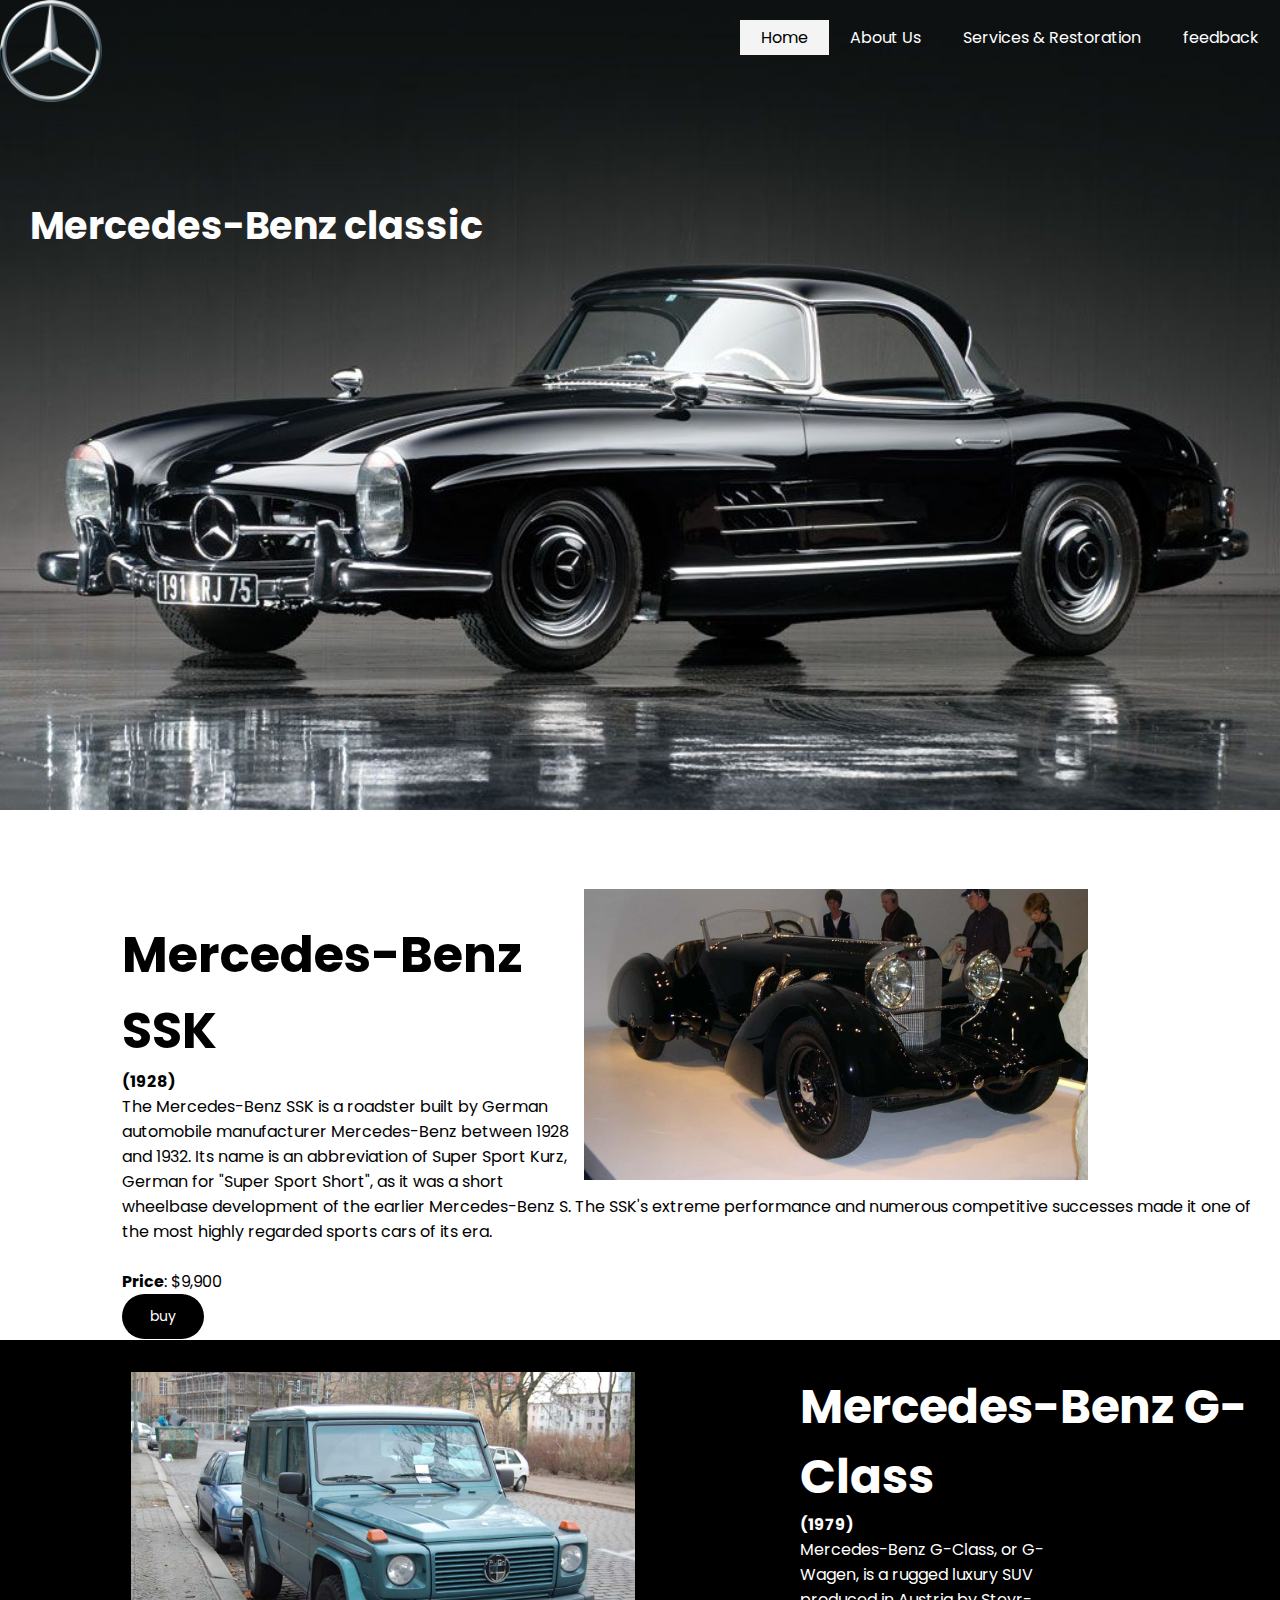
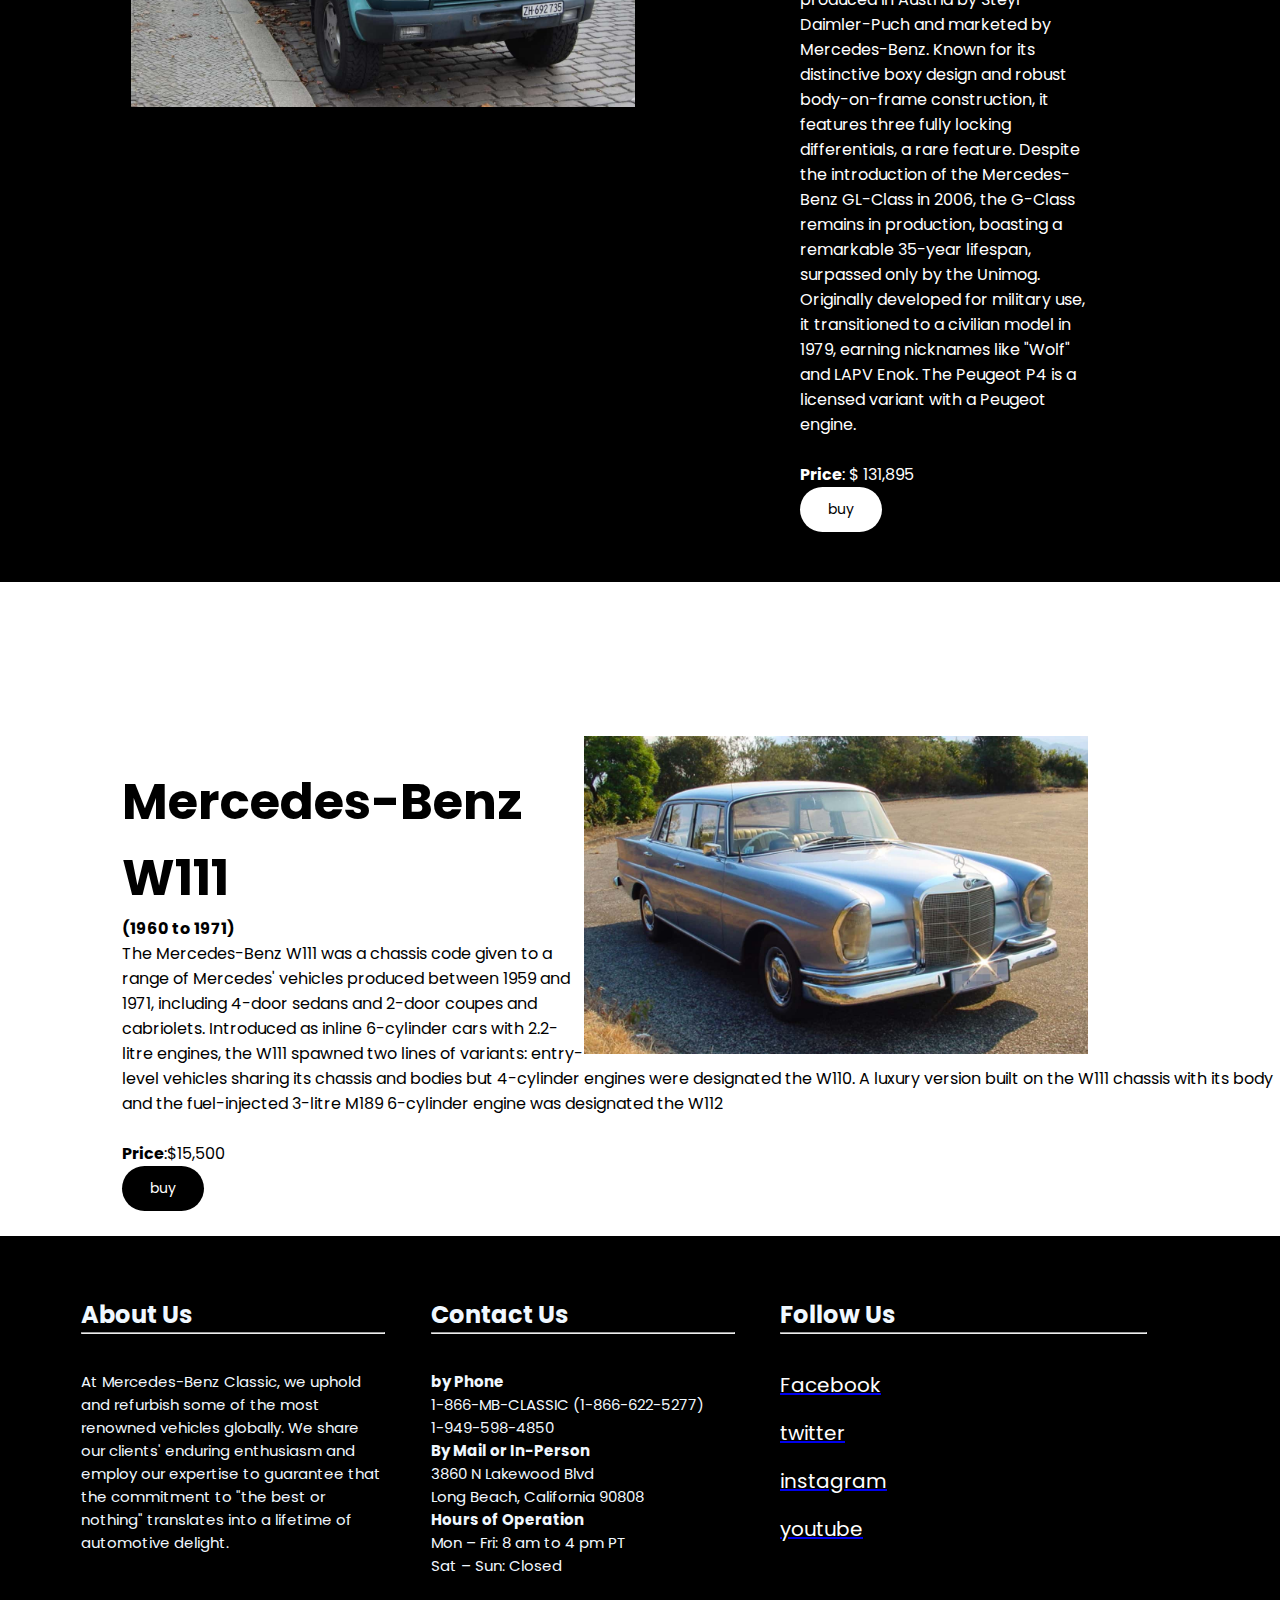
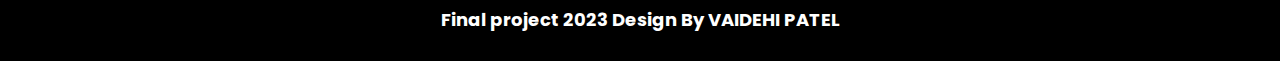
<file: index.html>
<html>
    <head>
        <title>Mercedes-Benz</title>
            <!-- Meta information -->

        <meta charset="utf-8">
        <meta name="viewport" content="width=device-width, initial-scale=1">
        <!-- External stylesheets -->
        <link rel="stylesheet" type="text/css" href="Styles/style.css">
        <link rel="shortcut icon" href="Images/logo.png" type="image/x-icon" />
    </head>
    <body>
        <!-- Header Section -->
        <header>
            <div class="main">
                <div class="logo">
                    <img  style="border: transparent;" src="Images/logo.png" alt="logo">
                </div>
                <!-- Navigation Menu -->
                <div class="nav">
                <ul>
                    <li><a  href="index.html">Home</a></li>
                    <li><a href="about.html">About Us</a></li>
                    <li><a href="services.html">Services & Restoration</a></li>
                    <li><a href="feedback.html">feedback</a></li>
                </ul>
            </div>
        <div class="title">
           <!-- Section 2 - Mercedes-Benz G-Class -->
            <h1>Mercedes-Benz classic</h1>
            </div>
            <br>
        </div>
        </header>
        <br><br><br>
    </div>
<div class="section">
    <div class="position">
        <div class="clip">
            <img src="Images/photo-1.jpeg">
            </div>
            <!-- Section 2 - Mercedes-Benz SSK -->
    <h1>Mercedes-Benz SSK</h1>
    <p><strong> (1928)</strong>
        <br>The Mercedes-Benz SSK is a roadster built by German automobile manufacturer Mercedes-Benz between 1928 and 1932. 
        Its name is an abbreviation of Super Sport Kurz, German for "Super Sport Short", as it was a short wheelbase development of the earlier Mercedes-Benz S.
         The SSK's extreme performance and numerous competitive successes made it one of the most highly regarded sports cars of its era.
        <br><br><strong>Price</strong>: $9,900</p>

        <a class="button" style=" text-decoration:none; color:white;" href="https://www.mercedes-benz.ca/en/home" target="_blank">buy</a>

    <br>
    </div>
</div>
<br><br><br>
<div class="section2">
    <div class="position2">
        <div class="clip2">
            <img src="Images/photo-2.jpeg">
            </div>
            <!-- Section 2 - Mercedes-Benz G-Class -->
        <h1 style="font-size: 47px;"> Mercedes-Benz G-Class</h1>
        <p style="padding-right: 190px;"><strong> (1979)</strong>
            <br> Mercedes-Benz G-Class, or G-Wagen, is a rugged luxury SUV produced in Austria by Steyr-Daimler-Puch and marketed by Mercedes-Benz.
             Known for its distinctive boxy design and robust body-on-frame construction, it features three fully locking differentials, a rare feature.
              Despite the introduction of the Mercedes-Benz GL-Class in 2006, the G-Class remains in production, boasting a remarkable 35-year lifespan, 
              surpassed only by the Unimog. Originally developed for military use, it transitioned to a civilian model in 1979, earning nicknames like "Wolf" 
              and LAPV Enok. The Peugeot P4 is a licensed variant with a Peugeot engine.
              <br><br><strong>Price</strong>: $ 131,895</p>
              <a class="button2" style=" text-decoration:none;" href="https://www.mercedes-benz.ca/en/home" target="_blank">buy</a></p> 
            </div><br>
</div>
</div>
<br><br>
<br><br><br>
<div class="section3">
    <div class="position">
        <div class="clip">
            <img src="Images/photo-3.jpeg">
            </div>
            <!-- Section 3 - Mercedes-Benz W111 -->
        <h1>Mercedes-Benz W111</h1>
        <p><strong>(1960 to 1971)</strong>
            <br> The Mercedes-Benz W111 was a chassis code given to a range of Mercedes' vehicles produced between 1959 and 1971,
             including 4-door sedans and 2-door coupes and cabriolets. Introduced as inline 6-cylinder cars with 2.2-litre engines,
              the W111 spawned two lines of variants: entry-level vehicles sharing its chassis and bodies but 4-cylinder engines were designated the W110.
               A luxury version built on the W111 chassis with its body and the fuel-injected 3-litre M189 6-cylinder engine was designated the W112
               <br><br><strong>Price</strong>:$15,500</p>
               <a class="button" style=" text-decoration:none; color:white;" href="https://www.mercedes-benz.ca/en/home" target="_blank">buy</a>

    </div>
</div><br>
<!-- Footer Section -->
<footer>
        <div class="footer1">
            <div class="footer-col">
                <h2>About Us</h2><hr><br><br>
                <p>At Mercedes-Benz Classic, we uphold and refurbish some of the most renowned vehicles globally.
                    We share our clients' enduring enthusiasm and employ our expertise to guarantee that the 
                    commitment to "the best or nothing" translates into a lifetime of automotive delight.</p>
                
            </div>
            <div class="footer-col">
                <h2>Contact Us</h2><hr><br><br>
                <p><strong> by Phone</strong><br>

                    1-866-MB-CLASSIC (1-866-622-5277)<br>
                    1-949-598-4850<br>
                    
                    <strong>By Mail or In-Person</strong><br>
                    
                    3860 N Lakewood Blvd<br>
                    Long Beach, California 90808<br>
                    
                    <strong>Hours of Operation</strong><br>
                    
                    Mon – Fri: 8 am to 4 pm PT<br>
                    Sat – Sun: Closed</p>
            </div>

            <div class="footer-col">
                <h2>Follow Us</h2><hr><br><br>
                <div class="social">   
                    <a target="_blank" href="https://www.facebook.com/MercedesBenzCanada/"><p>Facebook</p></a><br>
                    <a target="_blank" href="https://twitter.com/MercedesBenzCDN"><p> twitter</p></a><br>
                    <a target="_blank" href="https://www.instagram.com/mercedesbenzcanada/"><p>instagram</p></a><br>
                    <a target="_blank" href="https://www.youtube.com/user/MercedesBenzCanada/"><p>youtube</p></a>
                </div>
            </div>
        </div>
    </div>
    <br><h3 style="font-size:18px; text-align:center; color:white; margin-bottom:-22px;">Final project 2023 Design By VAIDEHI PATEL</h3>
    <!--javascript-->
    <script src="nav.js">
         function handleClick(link) {
        window.open(link, '_blank');
    }

    </script>
    </body>
</html>
</file>
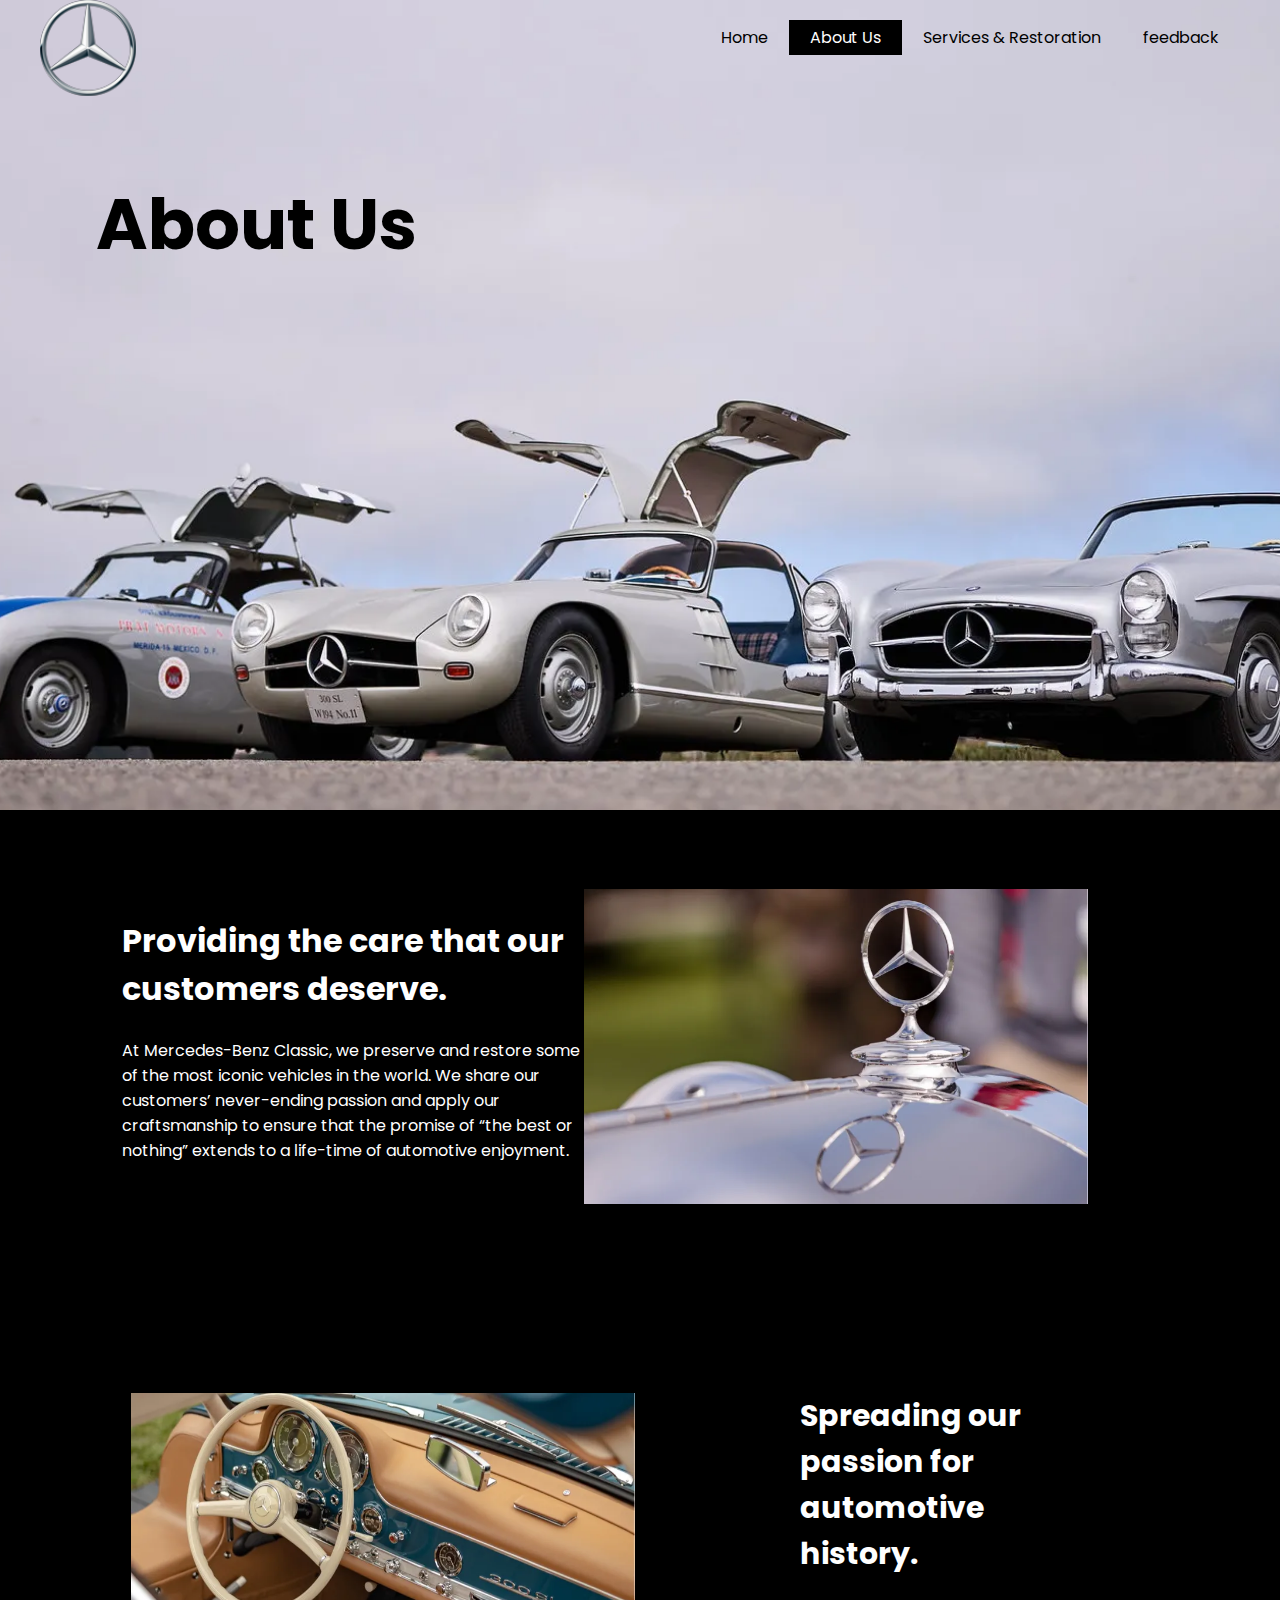
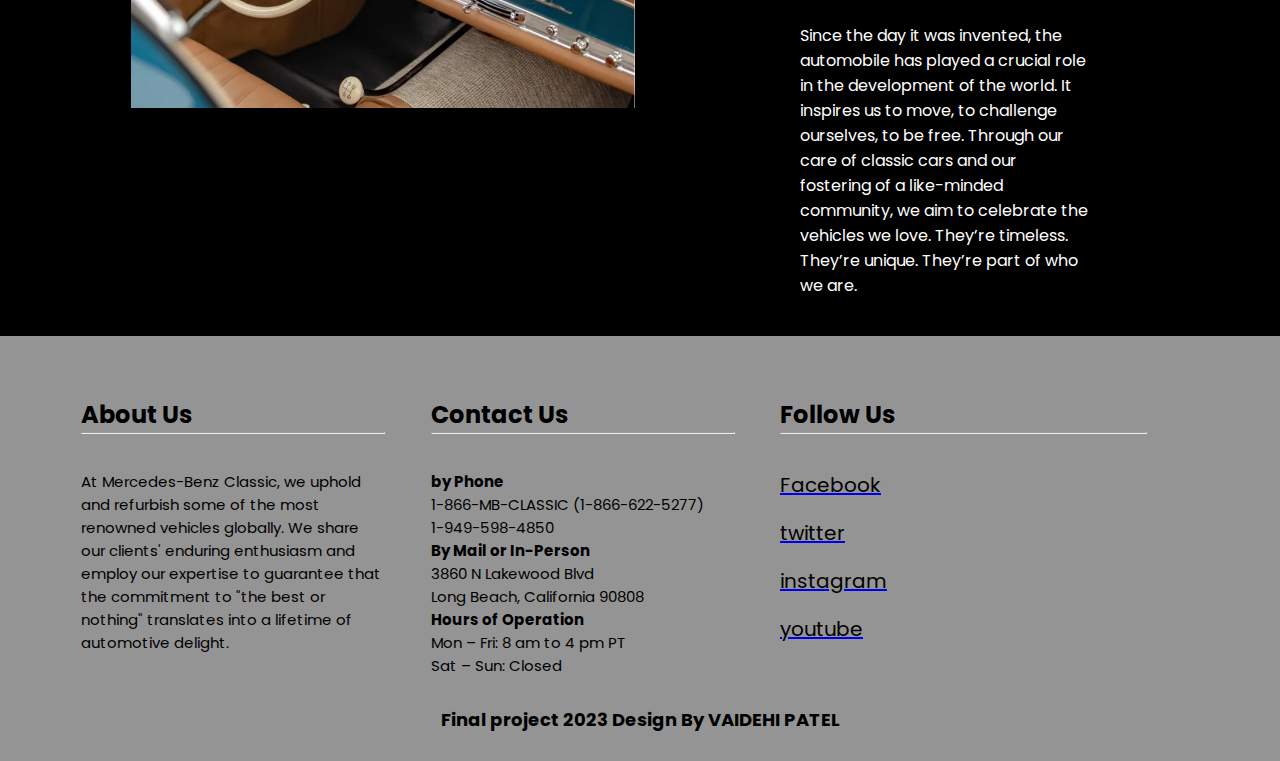
<file: about.html>
<html>
    <head>
        <title>about us</title>
        <meta charset="utf-8">
        <meta name="viewport" content="width=device-width, initial-scale=1">
        <link rel="stylesheet" type="text/css" href="Styles/about.css">
        <link rel="shortcut icon" href="Images/logo.png" type="image/x-icon" />

        <link  rel="stylesheet" href="https://cdnjs.cloudflare.com/ajax/libs/font-awesome/6.4.0/css/all.min.css">
    </head>
    <body>
        <header>
            <div class="main">
                <div class="logo">
                    <img  style="border: transparent;" src="Images/logo.png" alt="logo">
                </div>
                <div class="port">
                <ul>
                    <li><a  href="index.html">Home</a></li>
                    <li><a  href="about.html">About Us</a></li>
                    <li><a href="services.html">Services & Restoration</a></li>
                    <li><a href="feedback.html">feedback</a></li>
                </ul>
            </div>
        <div class="title">
            <h1>About Us</h1>
            </div>
            <br>
        </div>
        </header>
        <br><br><br>
    </div>
<div class="section">
    <div class="pose">
        <div class="clip">
            <img src="Images/about2.webp">
            </div>
    <h1>Providing the care that our customers deserve.</h1><br>
    <p>At Mercedes-Benz Classic, we preserve and restore some of the most iconic vehicles in the world.
         We share our customers’ never-ending passion and apply our craftsmanship to ensure that the promise of
          “the best or nothing” extends to a life-time of automotive enjoyment.</p>
    <br>
    </div>
</div>
<br><br><br><br>
<div class="section2">
    <div class="pose2">
        <div class="clip2">
            <img src="Images/about1.webp">
            </div>
        <h1 style="font-size: 30px;padding-right: 190px;"> Spreading our passion for automotive history.</h1><br>
        <p style="padding-right: 190px;">Since the day it was invented, the automobile has played a crucial role in the development of the world.
             It inspires us to move, to challenge ourselves, to be free. Through our care of classic cars and our fostering of a like-minded
              community, we aim to celebrate the vehicles we love. They’re timeless. They’re unique. They’re part of who we are. </p>
              </div><br>
</div>
</div>
<br><br><br><br><br>

<footer>
        <div class="now">
            <div class="footer-col">
                <h2>About Us</h2><hr><br><br>
                <p>At Mercedes-Benz Classic, we uphold and refurbish some of the most renowned vehicles globally.
                    We share our clients' enduring enthusiasm and employ our expertise to guarantee that the 
                    commitment to "the best or nothing" translates into a lifetime of automotive delight.</p>
                
            </div>
            <div class="footer-col">
                <h2>Contact Us</h2><hr><br><br>
                <p><strong> by Phone</strong><br>

                    1-866-MB-CLASSIC (1-866-622-5277)<br>
                    1-949-598-4850<br>
                    
                    <strong>By Mail or In-Person</strong><br>
                    
                    3860 N Lakewood Blvd<br>
                    Long Beach, California 90808<br>
                    
                    <strong>Hours of Operation</strong><br>
                    
                    Mon – Fri: 8 am to 4 pm PT<br>
                    Sat – Sun: Closed</p>
            </div>

            <div class="footer-col">
                <h2>Follow Us</h2><hr><br><br>
                <div class="social">
                    <a target="_blank" href="https://www.facebook.com/MercedesBenzCanada/"><p>Facebook</p></a><br>
                    <a target="_blank" href="https://twitter.com/MercedesBenzCDN"><p> twitter</p></a><br>
                    <a target="_blank" href="https://www.instagram.com/mercedesbenzcanada/"><p>instagram</p></a><br>
                    <a target="_blank" href="https://www.youtube.com/user/MercedesBenzCanada/"><p>youtube</p></a>
                </div>
            </div>
        </div>
    </div>
    <br><h3 style="font-size:18px; text-align:center; color:rgb(0, 0, 0); margin-bottom:-22px;">Final project 2023 Design By VAIDEHI PATEL</h3>
    <script src="nav.js"></script>
</body>
</html>
</file>
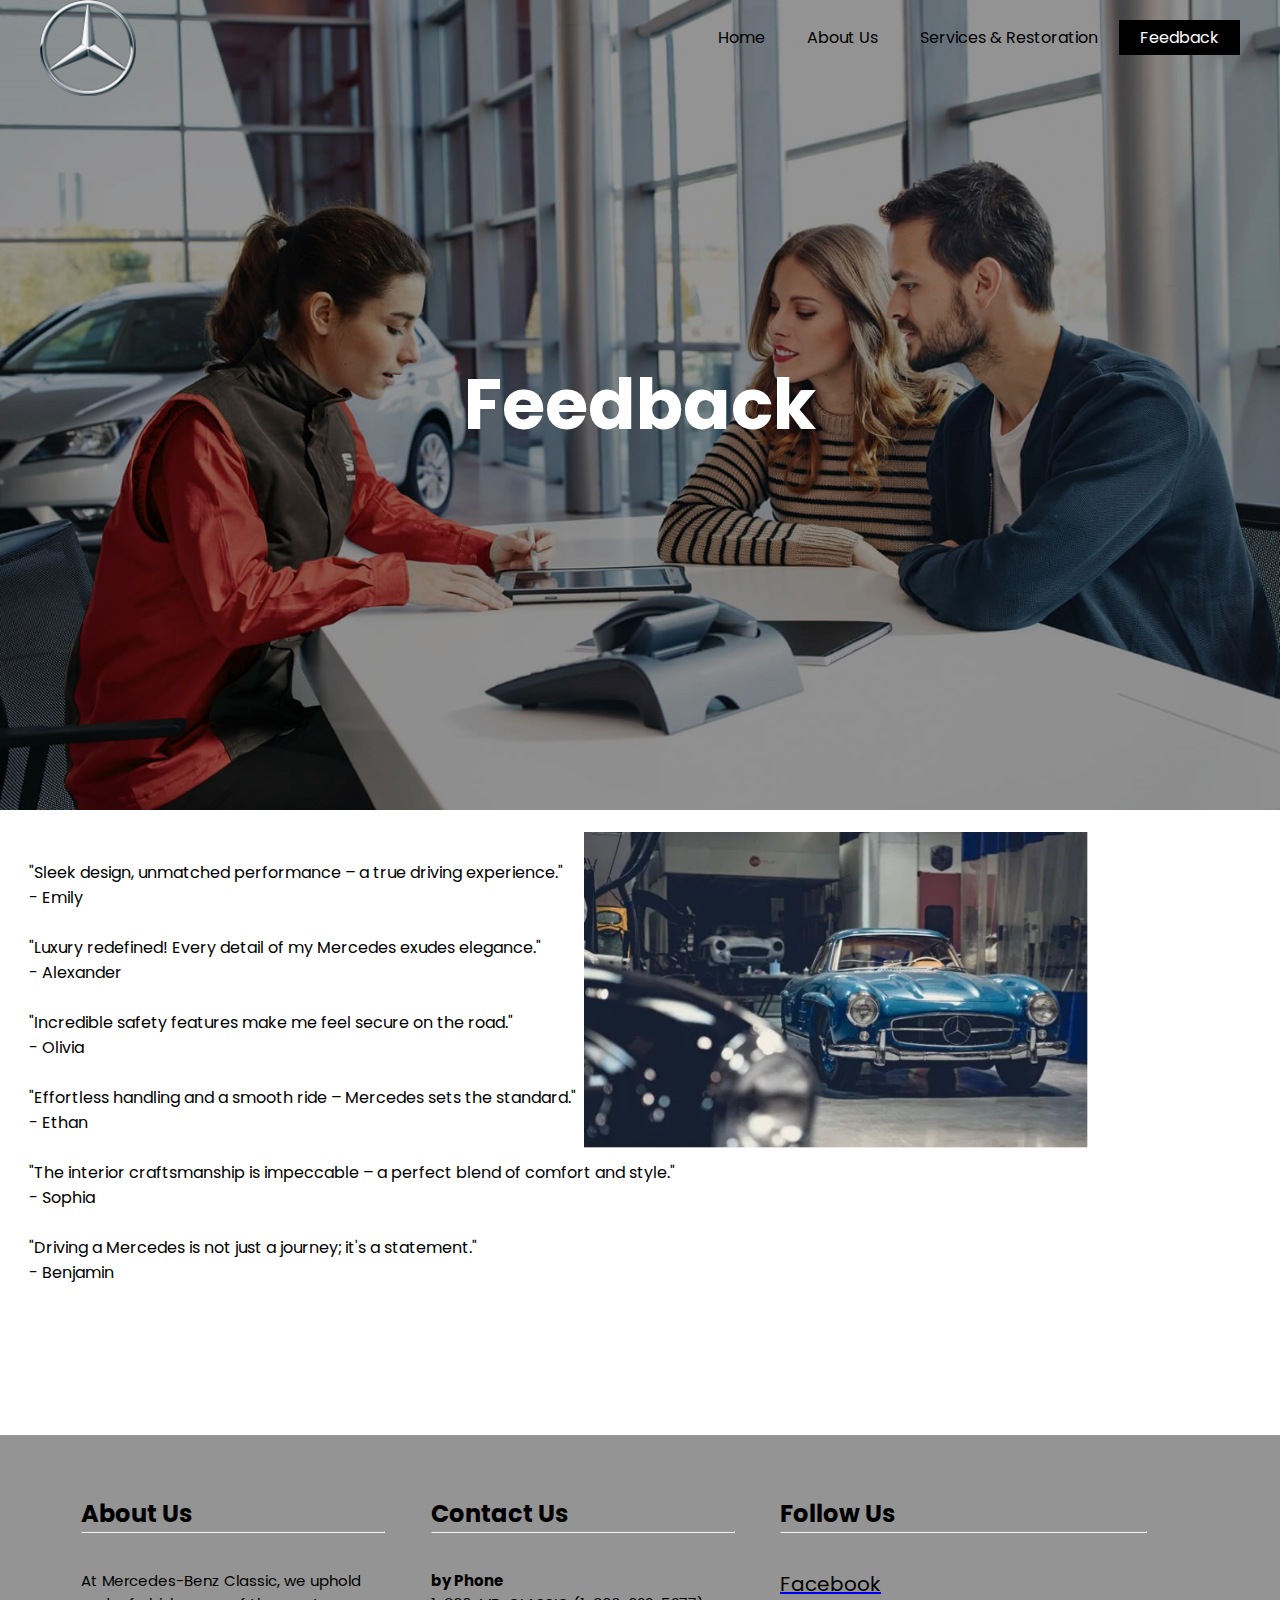
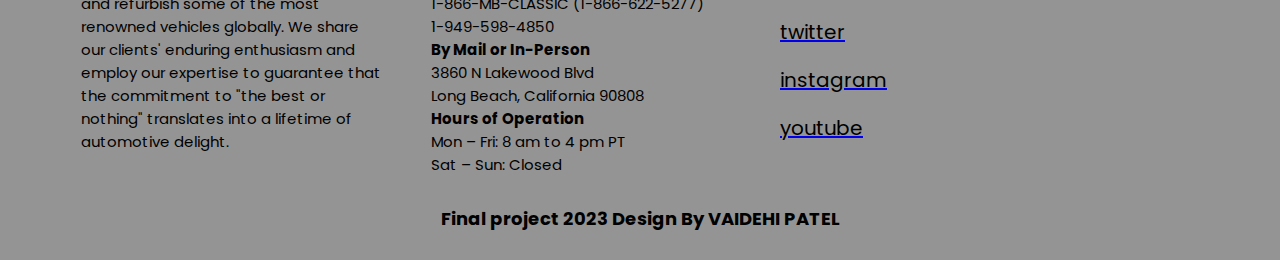
<file: feedback.html>
<html>
    <head>
        <title>Services & Restoration</title>
         <!-- Meta information -->
        <meta charset="utf-8">
        <meta name="viewport" content="width=device-width, initial-scale=1">
        <!-- External stylesheets -->
        <link rel="stylesheet" type="text/css" href="Styles/feedback.css">
        <link rel="shortcut icon" href="Images/logo.png" type="image/x-icon" />

        <link  rel="stylesheet" href="https://cdnjs.cloudflare.com/ajax/libs/font-awesome/6.4.0/css/all.min.css">
    </head>
    <body>
        <header>
            <div class="main">
                <div class="logo">
                    <img  style="border: transparent;" src="Images/logo.png" alt="logo">
                </div>
                <div class="nav">
                <ul>
                    <li><a  href="index.html">Home</a></li>
                    <li><a  href="about.html">About Us</a></li>
                    <li><a  href="services.html">Services & Restoration</a></li>
                    <li><a  href="feedback.html">Feedback</a></li>
                </ul>
            </div>
        <div class="title">
            <h1>Feedback</h1>
            </div>
            <br>
        </div>
        </header>
    </div><br><br>
<div class="section">
    <div class="word">
        <div class="clip">
            <img src="Images/feedback1.webp ">
            </div>
            <div class="feedback">
                <p>"Sleek design, unmatched performance – a true driving experience." 
                    <br>- Emily</p>
                    <br>

                <p>"Luxury redefined! Every detail of my Mercedes exudes elegance." 
                    <br>- Alexander</p>
                    <br>
                <p>"Incredible safety features make me feel secure on the road." 
                    <br>- Olivia</p>
                 <br>
                <p>"Effortless handling and a smooth ride – Mercedes sets the standard." 
                    <br>- Ethan</p>
                    <br>
        
                <p>"The interior craftsmanship is impeccable – a perfect blend of comfort and style." 
                    <br>- Sophia</p>
                    <br>
 
                <p>"Driving a Mercedes is not just a journey; it's a statement." 
                    <br>- Benjamin</p>
 
            
            </div>
        </body>

    </div>
</div><br>
<br><br><br><br>
<footer>
        <div class="footer1">
            <div class="footer-col">
                <h2>About Us</h2><hr><br><br>
                <p>At Mercedes-Benz Classic, we uphold and refurbish some of the most renowned vehicles globally.
                    We share our clients' enduring enthusiasm and employ our expertise to guarantee that the 
                    commitment to "the best or nothing" translates into a lifetime of automotive delight.</p>
                
            </div>
            <div class="footer-col">
                <h2>Contact Us</h2><hr><br><br>
                <p><strong> by Phone</strong><br>

                    1-866-MB-CLASSIC (1-866-622-5277)<br>
                    1-949-598-4850<br>
                    
                    <strong>By Mail or In-Person</strong><br>
                    
                    3860 N Lakewood Blvd<br>
                    Long Beach, California 90808<br>
                    
                    <strong>Hours of Operation</strong><br>
                    
                    Mon – Fri: 8 am to 4 pm PT<br>
                    Sat – Sun: Closed</p>
            </div>

            <div class="footer-col">
                <h2>Follow Us</h2><hr><br><br>
                <div class="social">
                    <a target="_blank" href="https://www.facebook.com/MercedesBenzCanada/"><p>Facebook</p></a><br>
                    <a target="_blank" href="https://twitter.com/MercedesBenzCDN"><p> twitter</p></a><br>
                    <a target="_blank" href="https://www.instagram.com/mercedesbenzcanada/"><p>instagram</p></a><br>
                    <a target="_blank" href="https://www.youtube.com/user/MercedesBenzCanada"><p>youtube</p></a>
                </div>
            </div>
        </div>
    </div>
    <br><h3 style="font-size:18px; text-align:center; color:rgb(0, 0, 0); margin-bottom:-22px;">Final project 2023 Design By VAIDEHI PATEL</h3>
    <!--javascript-->
    <script src="nav.js"></script>

</body>
</html>
</file>
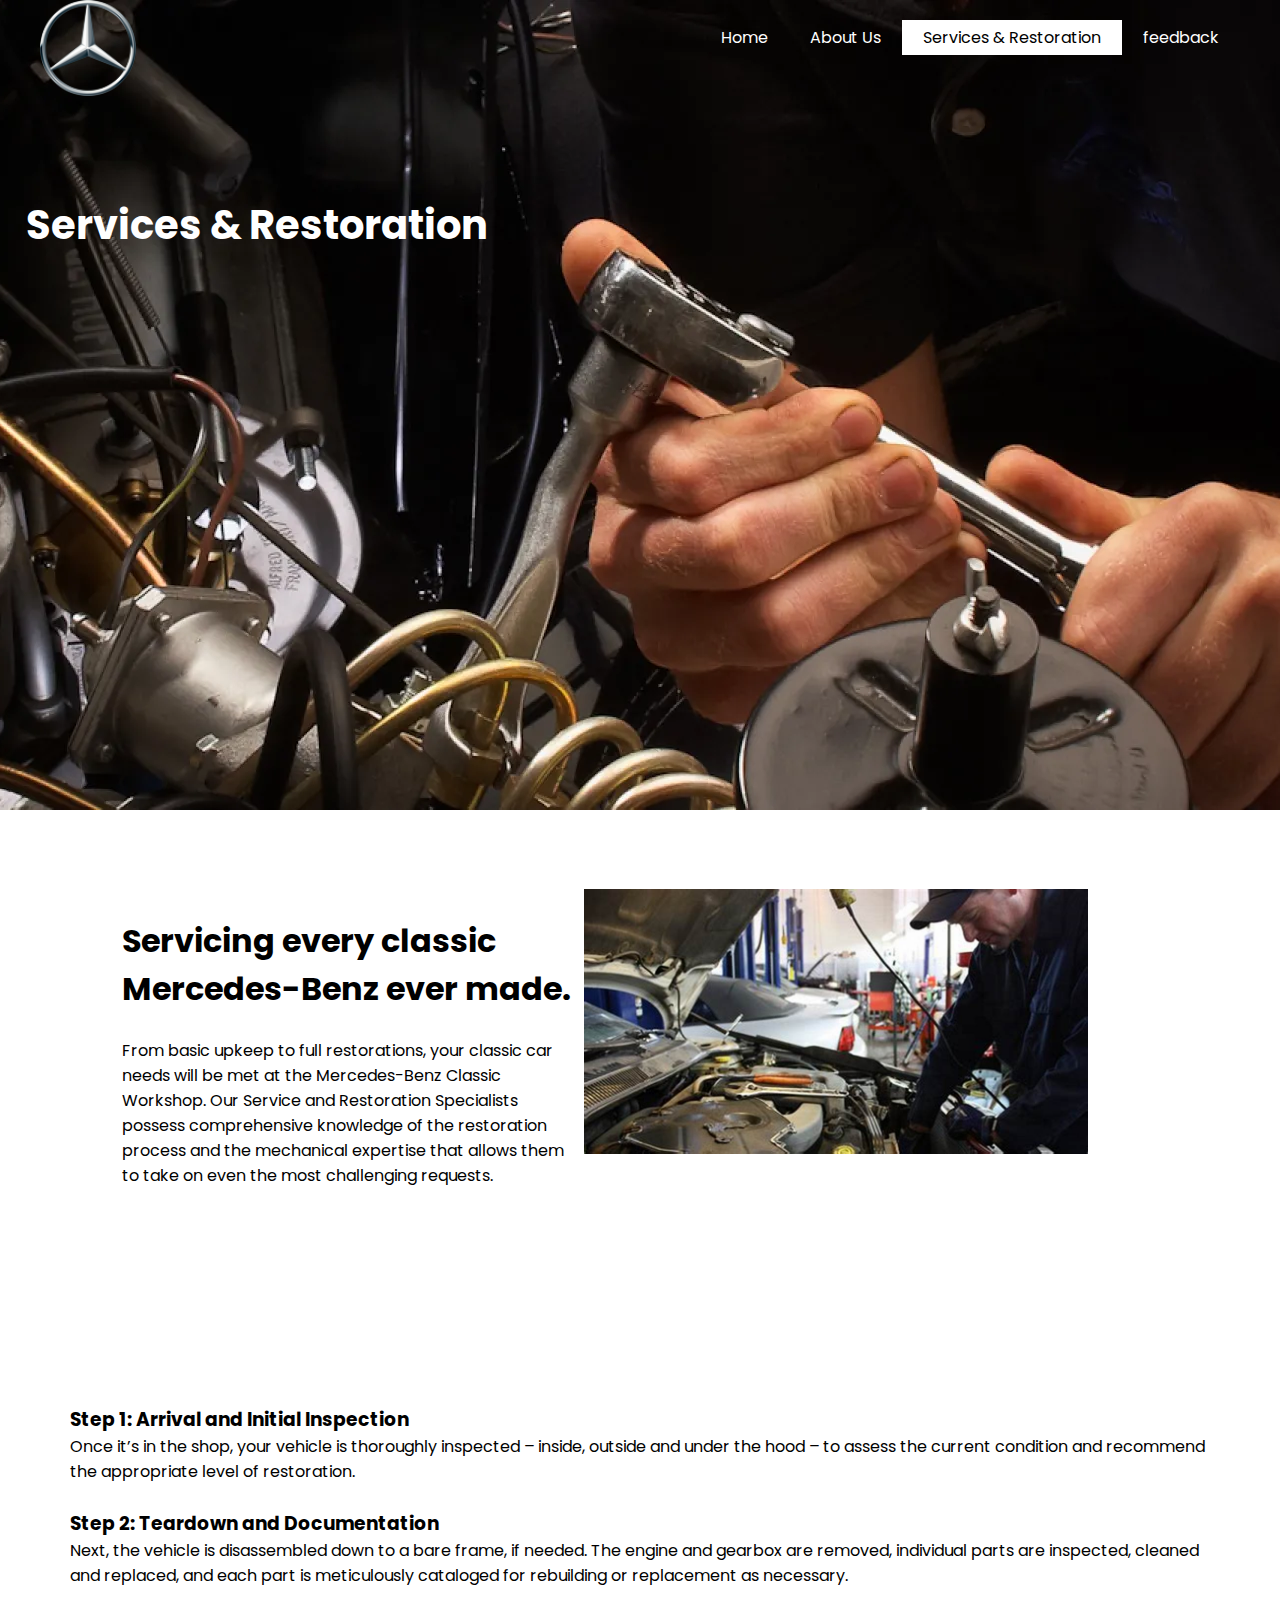
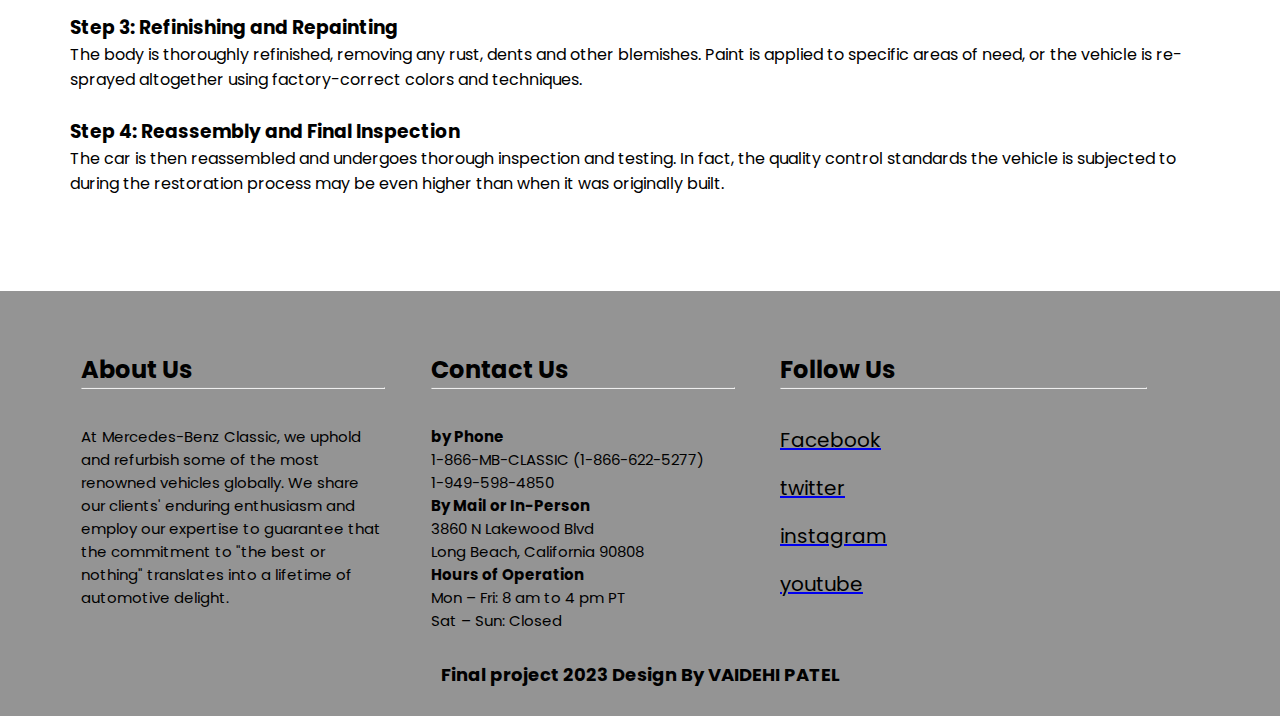
<file: services.html>
<html>
    <head>
        <title>Services & Restoration</title>
         <!-- Meta information -->

        <meta charset="utf-8">
        <meta name="viewport" content="width=device-width, initial-scale=1">
        <!-- External stylesheets -->
        <link rel="stylesheet" type="text/css" href="Styles/services.css">
        <link rel="shortcut icon" href="Images/logo.png" type="image/x-icon" />

        <link  rel="stylesheet" href="https://cdnjs.cloudflare.com/ajax/libs/font-awesome/6.4.0/css/all.min.css">
    </head>
    <body>
        <header>
            <div class="main">
                <div class="logo">
                    <img  style="border: transparent;" src="Images/logo.png" alt="logo">
                </div>
                <div class="nav">
                <ul>
                    <li><a  href="index.html">Home</a></li>
                    <li><a  href="about.html">About Us</a></li>
                    <li><a  href="services.html">Services & Restoration</a></li>
                    <li><a href="feedback.html">feedback</a></li>
                </ul>
            </div>
        <div class="title">
            <h1>Services & Restoration</h1>
            </div>
            <br>
        </div>
        </header>
        <br><br><br>
    </div>
<div class="section">
    <div class="position">
        <div class="clip">
            <img src="Images/service1.jpeg">
            </div>
    <h1>Servicing every classic Mercedes-Benz ever made.</h1><br>
    <p>From basic upkeep to full restorations, your classic car needs will be met at the Mercedes-Benz Classic Workshop.
         Our Service and Restoration Specialists possess comprehensive knowledge of the restoration process and the mechanical
          expertise that allows them to take on even the most challenging requests.</p>

    </div>
</div>

<div class="work">
<h3>Step 1: Arrival and Initial Inspection</h3>
<p>Once it’s in the shop, your vehicle is thoroughly inspected – inside, 
    outside and under the hood – to assess the current condition and recommend the appropriate level of restoration.</p>
<br>
    <h3>Step 2: Teardown and Documentation</h3>
<p>Next, the vehicle is disassembled down to a bare frame, if needed. The engine and gearbox are removed,
     individual parts are inspected, cleaned and replaced, and each part is meticulously cataloged for rebuilding or 
     replacement as necessary.</p>
<br>
    <h3>Step 3: Refinishing and Repainting</h3>
<p>The body is thoroughly refinished, removing any rust, dents and other blemishes. 
    Paint is applied to specific areas of need, or the vehicle is re-sprayed altogether using factory-correct colors and techniques.</p>
<br>
    <h3>Step 4: Reassembly and Final Inspection</h3>
<p>The car is then reassembled and undergoes thorough inspection and testing. In fact, 
    the quality control standards the vehicle is subjected to during the restoration process may be even higher than when 
    it was originally built.</p>
    <br>
</div>
<footer>
        <div class="footer1">
            <div class="footer-col">
                <h2>About Us</h2><hr><br><br>
                <p>At Mercedes-Benz Classic, we uphold and refurbish some of the most renowned vehicles globally.
                    We share our clients' enduring enthusiasm and employ our expertise to guarantee that the 
                    commitment to "the best or nothing" translates into a lifetime of automotive delight.</p>
                
            </div>
            <div class="footer-col">
                <h2>Contact Us</h2><hr><br><br>
                <p><strong> by Phone</strong><br>

                    1-866-MB-CLASSIC (1-866-622-5277)<br>
                    1-949-598-4850<br>
                    
                    <strong>By Mail or In-Person</strong><br>
                    
                    3860 N Lakewood Blvd<br>
                    Long Beach, California 90808<br>
                    
                    <strong>Hours of Operation</strong><br>
                    
                    Mon – Fri: 8 am to 4 pm PT<br>
                    Sat – Sun: Closed</p>
            </div>

            <div class="footer-col">
                <h2>Follow Us</h2><hr><br><br>
                <div class="social">
                    <a target="_blank" href="https://www.facebook.com/MercedesBenzCanada/"><p>Facebook</p></a><br>
                    <a target="_blank" href="https://twitter.com/MercedesBenzCDN"><p> twitter</p></a><br>
                    <a target="_blank" href="https://www.instagram.com/mercedesbenzcanada/"><p>instagram</p></a><br>
                    <a target="_blank" href="https://www.youtube.com/user/MercedesBenzCanada"><p>youtube</p></a>
                </div>
            </div>
        </div>
    </div>
    <br><h3 style="font-size:18px; text-align:center; color:rgb(0, 0, 0); margin-bottom:-22px;">Final project 2023 Design By VAIDEHI PATEL</h3>
    <!--javascript-->
    <script src="nav.js"></script>

    </body>
</html>
</file>
<file: Styles/about.css>
@import url('https://fonts.googleapis.com/css2?family=Alkatra&family=Poppins:wght@400;500;600&display=swap');
* {
    padding:0;
    margin: 0;
    box-sizing: border-box;
}
header {
    background-image: url(../Images/aboutbg.webp);
    height: 90vh;
    background-size:cover;
    background-position:center;
}
body {
    margin: 0;
    font-family: 'Alkatra', cursive;
    font-family: 'Poppins', sans-serif;
    background-color:rgb(0, 0, 0);
}
ul {
    float: right;
    list-style-type: none;
    margin-top: 25px;
    display: inline-flex;
    list-style:none;

}
ul li {
    display:block;
}
ul li a {
    text-decoration: none;
    color:rgb(0, 0, 0);
    padding: 5px 20px;
    border: 1px solid transparent;
    transition: 0.6s ease;
    position: -webkit-sticky;
    position: sticky;
}
.active, ul li a:hover {
    background-color: rgb(0, 0, 0);
    color: rgb(255, 253, 253);
    text-decoration-thickness: 22px;    
}
.logo img {
    float: left;
    width: 8%;
    top:115%;
    height: auto;
    border: 2px transparent;
}
.clip img {
    float: right;
    width: 504px;
    height: auto;
    margin-right: 192px;
    margin-top: -28px;
}
.clip img:hover {
    width:540px;
    transition: width 1s, height 1s;
}
.clip2 img {
    float: left;
    width:  504px;
    margin-left: -669px;
    height: auto;
    margin-top: auto;
}
.clip2 img:hover {
    width:540px;
    transition: width 1s, height 1s;
}
.main {
    max-width:1200px;
    margin:auto;
}
.title {
    position: absolute;
    top: 25%;
    left: 20%;
    transform: translate(-50%, -50%);
}
.title h1 {
    color:#000000;
    font-size: 70px;
    text-align: center;
    text-shadow: rgb(255, 255, 255);
    width: 900px;
}
.section {
    height: 50vh;
    background-size:cover;
    background-position:center;
  
}
.section2 {
    height: 50vh;
    background-size:cover;
    background-position:center;
  
}
div.section2 {
    margin-top: -74px;
}
.pose {
    color: rgb(255, 255, 255);
    font-size: 12spx;
    padding-top: 32px;
    padding-left: 122px;
}
.pose p {
    font-size: 16px;
    text-align: left;
    padding-right: 229px;
}

.pose2 {
    color:rgb(255, 255, 255);
    font-size: 30px;
    padding-top: 32px;
    padding-left: 800px;
    padding-bottom: 50px;
}
.pose2 p {
    font-size: 16px;
} 
span {
    display:block;
    height:150%;
    color: rgb(255, 255, 255);
    animation: spin_words 14s infinite;
}
    ul {
    list-style: none;
}
.now {
    display: flex;
    flex-wrap: wrap;
    width:85%;
    margin-left:70px;
    margin-right:40px;
    align-items: flex-start;
    justify-content: space-between;
}
.footer-col {
    flex-basis: 20%;
    padding: 11px;
}
footer {
    background-color: rgb(148, 148, 148);
    padding: 50px 0;
    position: absolute;
    width: 100%;
    color: rgb(0, 0, 0);
    font-size: 12px;
}
footer p{
    font-size:15px;
}
footer h2{
    font-size:24px;
}
ul {
    list-style: none;
}
.footer-col {
    flex-basis: 30%;
    padding: 11px;
}
.social p{
    text-decoration: none;
    font-size: 20px;
    color: #000000;
    padding-right: 260px;

}
</file>
<file: Styles/feedback.css>
@import url('https://fonts.googleapis.com/css2?family=Alkatra&family=Poppins:wght@400;500;600&display=swap');
* {
    padding:0;
    margin: 0;
    box-sizing: border-box;
}
header {
    background-image: url(../Images/feedback.jpg);
    height: 90vh;
    background-size:cover;
    background-position:center;
}
body {
    margin: 0;
    font-family: 'Alkatra', cursive;
    font-family: 'Poppins', sans-serif;
    background-color:rgb(255, 255, 255);
}
ul {
    float: right;
    list-style-type: none;
    margin-top: 25px;
    display: inline-flex;
    list-style:none;

}
ul li {
    display:block;
}
ul li a {
    text-decoration: none;
    color:rgb(0, 0, 0);
    padding: 5px 20px;
    border: 1px solid transparent;
    transition: 0.6s ease;
    position: -webkit-sticky;
    position: sticky;
}
.active, ul li a:hover {
    background-color: rgb(0, 0, 0);
    color: rgb(255, 253, 253);
    text-decoration-thickness: 22px;    
}
.logo img {
    float: left;
    width: 8%;
    top:115%;
    height: auto;
    border: 2px transparent;
}
.clip img {
    float: right;
    width: 504px;
    height: auto;
    margin-right: 192px;
    margin-top: -28px;
}
.main {
    max-width:1200px;
    margin:auto;
}
.title {
    position: absolute;
    top: 45%;
    left: 50%;
    transform: translate(-50%, -50%);
}
.title h1 {
    color:#ffffff;
    font-size: 70px;
    text-align: center;
    text-shadow: rgb(255, 255, 255);
    width: 900px;
}
.section {
    height: 50vh;
    background-size:cover;
    background-position:center;
  
}
.section2 {
    height: 50vh;
    background-size:cover;
    background-position:center;
  
}
div.section2 {
    margin-top: -74px;
}
    ul {
    list-style: none;
}
.footer1 {
    display: flex;
    flex-wrap: wrap;
    width:85%;
    margin-left:70px;
    margin-right:40px;
    align-items: flex-start;
    justify-content: space-between;
}
.footer-col {
    flex-basis: 20%;
    padding: 11px;
}
footer {
    background-color: rgb(148, 148, 148);
    padding: 50px 0;
    position: absolute;
    width: 100%;
    color: rgb(0, 0, 0);
    font-size: 12px;
}
footer p{
    font-size:15px;
}
footer h2{
    font-size:24px;
}
ul {
    list-style: none;
}
.footer1 {
    display: flex;
    flex-wrap: wrap;
    width:85%;
    margin-left:70px;
    margin-right:40px;
    align-items: flex-start;
    justify-content: space-between;
}
.footer-col {
    flex-basis: 30%;
    padding: 11px;
}
.social p{
    text-decoration: none;
    font-size: 20px;
    color: #000000;
    padding-right: 260px;

}
.feedback {
text-align: left;
padding-left: 29px;
}
</file>
<file: Styles/services.css>
@import url('https://fonts.googleapis.com/css2?family=Alkatra&family=Poppins:wght@400;500;600&display=swap');
* {
    padding:0;
    margin: 0;
    box-sizing: border-box;
}
header {
    background-image: url(../Images/servicebg.webp);
    height: 90vh;
    background-size:cover;
    background-position:center;
}
body {
    margin: 0;
    font-family: 'Alkatra', cursive;
    font-family: 'Poppins', sans-serif;
    background-color:rgb(255, 255, 255);
}
ul {
    float: right;
    list-style-type: none;
    margin-top: 25px;
    display: inline-flex;
    list-style:none;

}
ul li {
    display:block;
}
ul li a {
    text-decoration: none;
    color:rgb(255, 255, 255);
    padding: 5px 20px;
    border: 1px solid transparent;
    transition: 0.6s ease;
    position: -webkit-sticky;
    position: sticky;
}
.active, ul li a:hover {
    background-color: rgb(255, 255, 255);
    color: rgb(0, 0, 0);
    text-decoration-thickness: 22px;    
}
.logo img {
    float: left;
    width: 8%;
    top:115%;
    height: auto;
    border: 2px transparent;
}
.clip img {
    float: right;
    width: 504px;
    height: auto;
    margin-right: 192px;
    margin-top: -28px;
}
.clip img:hover {
    width:540px;
    transition: width 1s, height 1s;
}
.main {
    max-width:1200px;
    margin:auto;
}
.title {
    position: absolute;
    top: 25%;
    left: 20%;
    transform: translate(-50%, -50%);
}
.title h1 {
    color:#ffffff;
    font-size: 40px;
    text-align: center;
    text-shadow: rgb(255, 255, 255);
    width: 900px;
}
.section {
    height: 50vh;
    background-size:cover;
    background-position:center;
  
}
.work {
    display: block;
    padding:70px;
}
.position {
    color: rgb(0, 0, 0);
    font-size: 12spx;
    padding-top: 32px;
    padding-left: 122px;
}
.position p {
    font-size: 16px;
    text-align: left;
    padding-right: 229px;
}

.position2 {
    color:rgb(0, 0, 0);
    font-size: 30px;
    padding-top: 32px;
    padding-left: 800px;
    padding-bottom: 50px;
}
.poseition p {
    font-size: 16px;
} 
.button {
    background-color: rgb(26, 34, 180);
    color: rgb(255, 255, 255);
    text-align: center;
    transition-duration: 0.5s;
    display: inline-block;
    padding: 12px 28px;
    margin-left: 77px;
    width: 125px;
    border-radius: 25px;
}
    ul {
    list-style: none;
}
.footer1 {
    display: flex;
    flex-wrap: wrap;
    width:85%;
    margin-left:70px;
    margin-right:40px;
    align-items: flex-start;
    justify-content: space-between;
}
.footer-col {
    flex-basis: 20%;
    padding: 11px;
}
footer {
    background-color: rgb(148, 148, 148);
    padding: 50px 0;
    position: absolute;
    width: 100%;
    color: rgb(0, 0, 0);
    font-size: 12px;
}
footer p{
    font-size:15px;
}
footer h2{
    font-size:24px;
}
ul {
    list-style: none;
}
.footer-col {
    flex-basis: 30%;
    padding: 11px;
}
.social p{
    text-decoration: none;
    font-size: 20px;
    color: #000000;
    padding-right: 260px; 

}
</file>
<file: Styles/style.css>
/* Importing Google Fonts */
@import url('https://fonts.googleapis.com/css2?family=Alkatra&family=Poppins:wght@400;500;600&display=swap');
/* Global Reset */
* {
    padding:0;
    margin: 0;
    box-sizing: border-box;
}
header {
    background-image: url(../Images/backgroud.jpg);
    height: 90vh;
    background-size:cover;
    background-position:center;
}
body {
    margin: 0;
    font-family: 'Poppins', sans-serif;
    background-color:rgb(255, 255, 255);
}
/* Navigation Styling */
ul {
    float: right;
    list-style-type: none;
    margin-top: 25px;
    display: inline-flex;
    list-style:none;

}
ul li {
    display:block;
}
ul li a {
    text-decoration: none;
    color:rgb(255, 255, 255);
    padding: 5px 20px;
    border: 1px solid transparent;
    transition: 0.6s ease;
    position: -webkit-sticky;
    position: sticky;
}
.active, ul li a:hover {
    background-color: rgb(244 244 244);
    color: rgb(0 0 0);
    text-decoration-thickness: 22px;    
}
.logo img {
    float: left;
    width: 8%;
    top:115%;
    height: auto;
    border: 2px transparent;
}
/*styling images*/
.clip img {
    float: right;
    width: 504px;
    height: auto;
    margin-right: 192px;
    margin-top: -28px;
}
.clip img:hover {
    width:540px;
    transition: width 1s, height 1s;
}
.clip2 img {
    float: left;
    width:  504px;
    margin-left: -669px;
    height: auto;
    margin-top: auto;
}
.clip2 img:hover {
    width:540px;
    transition: width 1s, height 1s;
}
.button {
    background-color: rgb(0, 0, 0);
    color:rgb(255, 255, 255);
    border-radius: 25px;
    display: inline-block;
    font-size:14px;
    padding:12px 28px;
    text-decoration: none;
    justify-content: left;

}
.button:hover{
    background-color: rgb(111, 111, 111);
}
.button2 {
    background-color: rgb(255, 255, 255);
    color:rgb(0, 0, 0);
    border-radius: 25px;
    display: inline-block;
    font-size:14px;
    padding:12px 28px;
    text-decoration: none;
}
.button2:hover{
    background-color: rgb(111, 111, 111);
}
.title {
    position: absolute;
    top: 25%;
    left: 20%;
    transform: translate(-50%, -50%);
}
.title h1 {
    color:rgb(255, 255, 255);
    font-size: 38px;
    text-align: center;
    text-shadow: rgb(255, 255, 255);
    width: 800px;
}

div.section2 {
    margin-top: -74px;
}
.position {
    color: rgb(0 0 0);
    font-size: 25px;
    padding-top: 32px;
    padding-left: 122px;
}
.position p {
    font-size: 16px;
    text-align: left;
}
.position2 {
    color:rgb(255, 255, 255);
    font-size: 30px;
    padding-top: 32px;
    padding-left: 800px;
    text-shadow: black;
    background-color: rgb(0, 0, 0);
    padding-bottom: 50px;
}
.position2 p {
    font-size: 16px;
} 
span {
    display:block;
    height:150%;
    color: rgb(255, 255, 255);
    animation: spin_words 14s infinite;
}
    ul {
    list-style: none;
}
.footer-col {
    flex-basis: 20%;
    padding: 11px;
}
footer {
    background-color: rgb(0, 0, 0);
    padding: 50px 0;
    position: absolute;
    width: 100%;
    color: aliceblue;
    font-size: 12px;
}
footer p{
    font-size:15px;
}
footer h2{
    font-size:24px;
}
ul {
    list-style: none;
}
.footer1 {
    display: flex;
    flex-wrap: wrap;
    width:85%;
    margin-left:70px;
    margin-right:40px;
    align-items: flex-start;
    justify-content: space-between;
}
.footer-col {
    flex-basis: 30%;
    padding: 11px;
}
.social p{
    text-decoration: none;
    font-size: 20px;
    color: #ffffff;
    padding-right: 260px;
}
</file>
